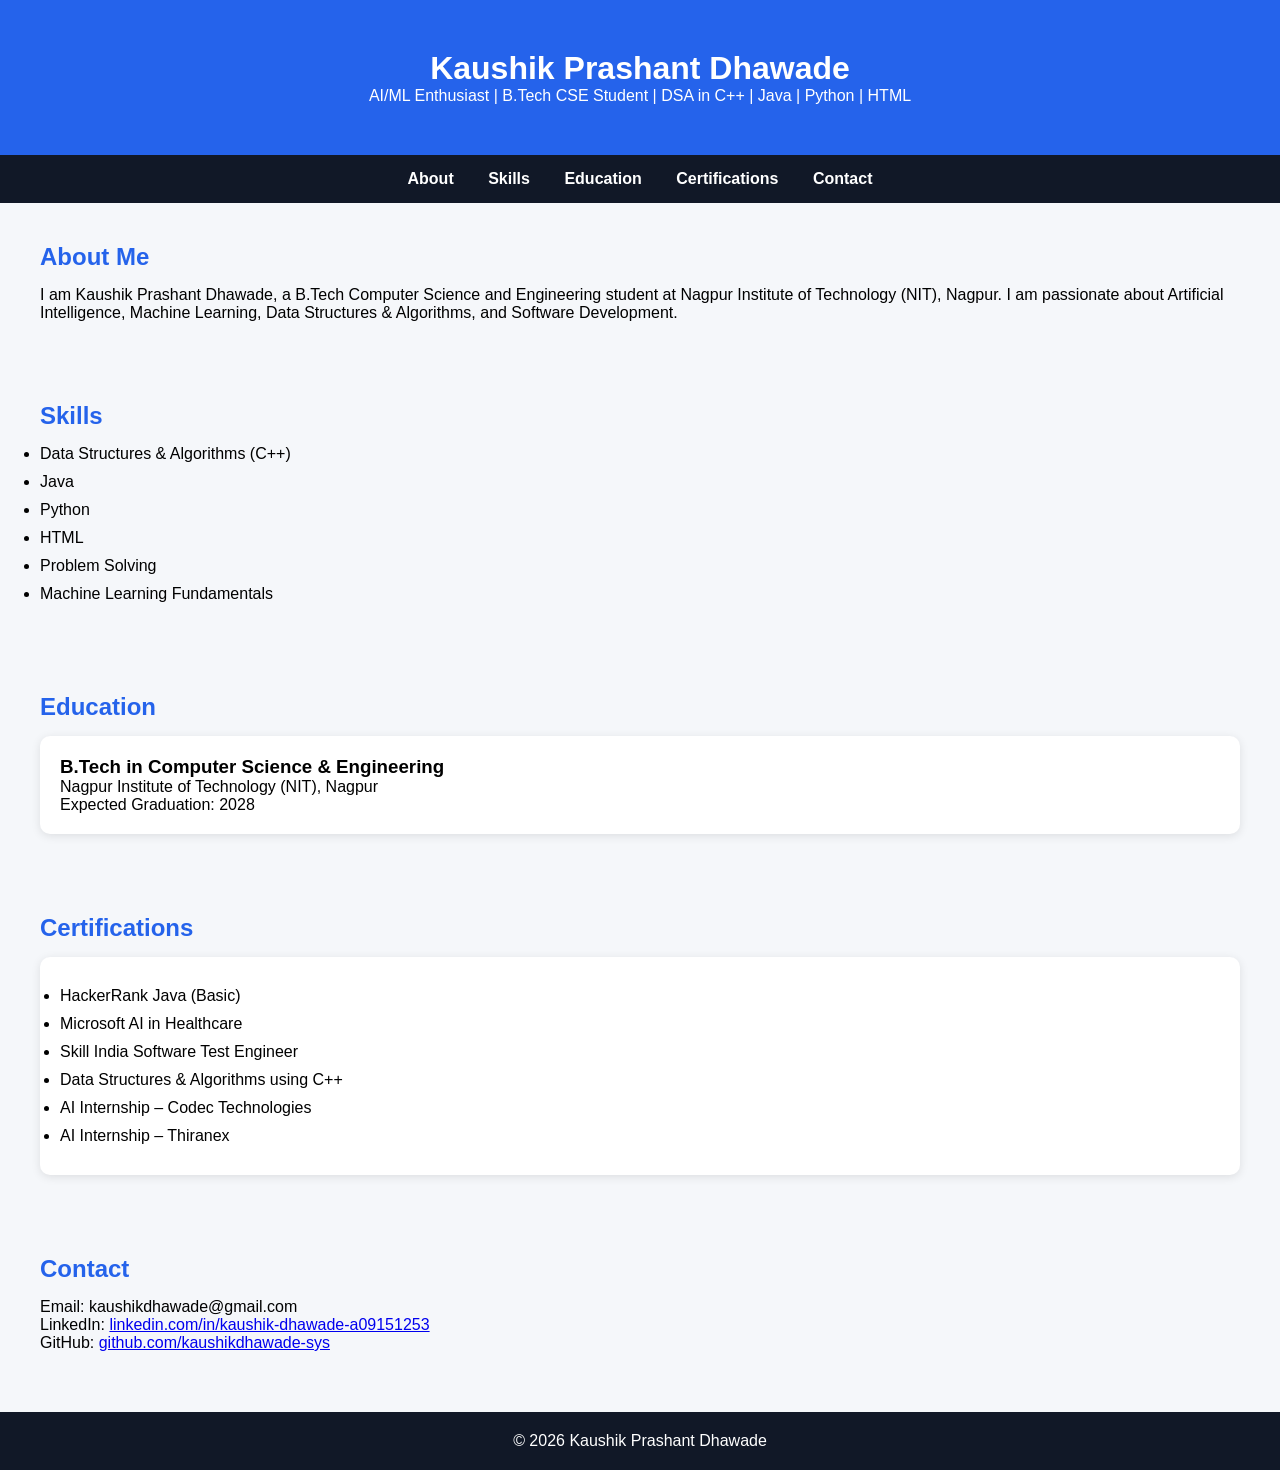
<file: index.html>
<!DOCTYPE html>
<html lang="en">
<head>
<meta charset="UTF-8">
<meta name="viewport" content="width=device-width, initial-scale=1.0">
<title>Kaushik Prashant Dhawade | Portfolio</title>
<link rel="stylesheet" href="style.css">
</head>

<body>

<header>
    <h1>Kaushik Prashant Dhawade</h1>
    <p>AI/ML Enthusiast | B.Tech CSE Student | DSA in C++ | Java | Python | HTML</p>
</header>

<nav>
    <a href="#about">About</a>
    <a href="#skills">Skills</a>
    <a href="#education">Education</a>
    <a href="#certifications">Certifications</a>
    <a href="#contact">Contact</a>
</nav>

<section id="about">
<h2>About Me</h2>
<p>
I am Kaushik Prashant Dhawade, a B.Tech Computer Science and Engineering student at Nagpur Institute of Technology (NIT), Nagpur. I am passionate about Artificial Intelligence, Machine Learning, Data Structures & Algorithms, and Software Development.
</p>
</section>

<section id="skills">
<h2>Skills</h2>
<ul>
<li>Data Structures & Algorithms (C++)</li>
<li>Java</li>
<li>Python</li>
<li>HTML</li>
<li>Problem Solving</li>
<li>Machine Learning Fundamentals</li>
</ul>
</section>

<section id="education">
<h2>Education</h2>
<div class="card">
<h3>B.Tech in Computer Science & Engineering</h3>
<p>Nagpur Institute of Technology (NIT), Nagpur</p>
<p>Expected Graduation: 2028</p>
</div>
</section>

<section id="certifications">
<h2>Certifications</h2>
<div class="card">
<ul>
<li>HackerRank Java (Basic)</li>
<li>Microsoft AI in Healthcare</li>
<li>Skill India Software Test Engineer</li>
<li>Data Structures & Algorithms using C++</li>
<li>AI Internship – Codec Technologies</li>
<li>AI Internship – Thiranex</li>
</ul>
</div>
</section>

<section id="contact">
<h2>Contact</h2>
<p>Email: kaushikdhawade@gmail.com</p>
<p>LinkedIn: <a href="https://linkedin.com/in/kaushik-dhawade-a09151253">linkedin.com/in/kaushik-dhawade-a09151253</a></p>
<p>GitHub: <a href="https://github.com/kaushikdhawade-sys">github.com/kaushikdhawade-sys</a></p>
</section>

<footer>
<p>© 2026 Kaushik Prashant Dhawade</p>
</footer>

</body>
</html>
</file>
<file: style.css>
*{
margin:0;
padding:0;
box-sizing:border-box;
font-family:Arial,sans-serif;
}

body{
background:#f5f7fa;
}

header{
background:#2563eb;
color:white;
padding:50px;
text-align:center;
}

nav{
background:#111827;
padding:15px;
text-align:center;
}

nav a{
color:white;
margin:15px;
text-decoration:none;
font-weight:bold;
}

section{
padding:40px;
}

h2{
color:#2563eb;
margin-bottom:15px;
}

.card{
background:white;
padding:20px;
margin-top:15px;
border-radius:10px;
box-shadow:0 2px 10px rgba(0,0,0,0.1);
}

ul li{
margin:10px 0;
}

footer{
background:#111827;
color:white;
text-align:center;
padding:20px;
margin-top:20px;
}
</file>
